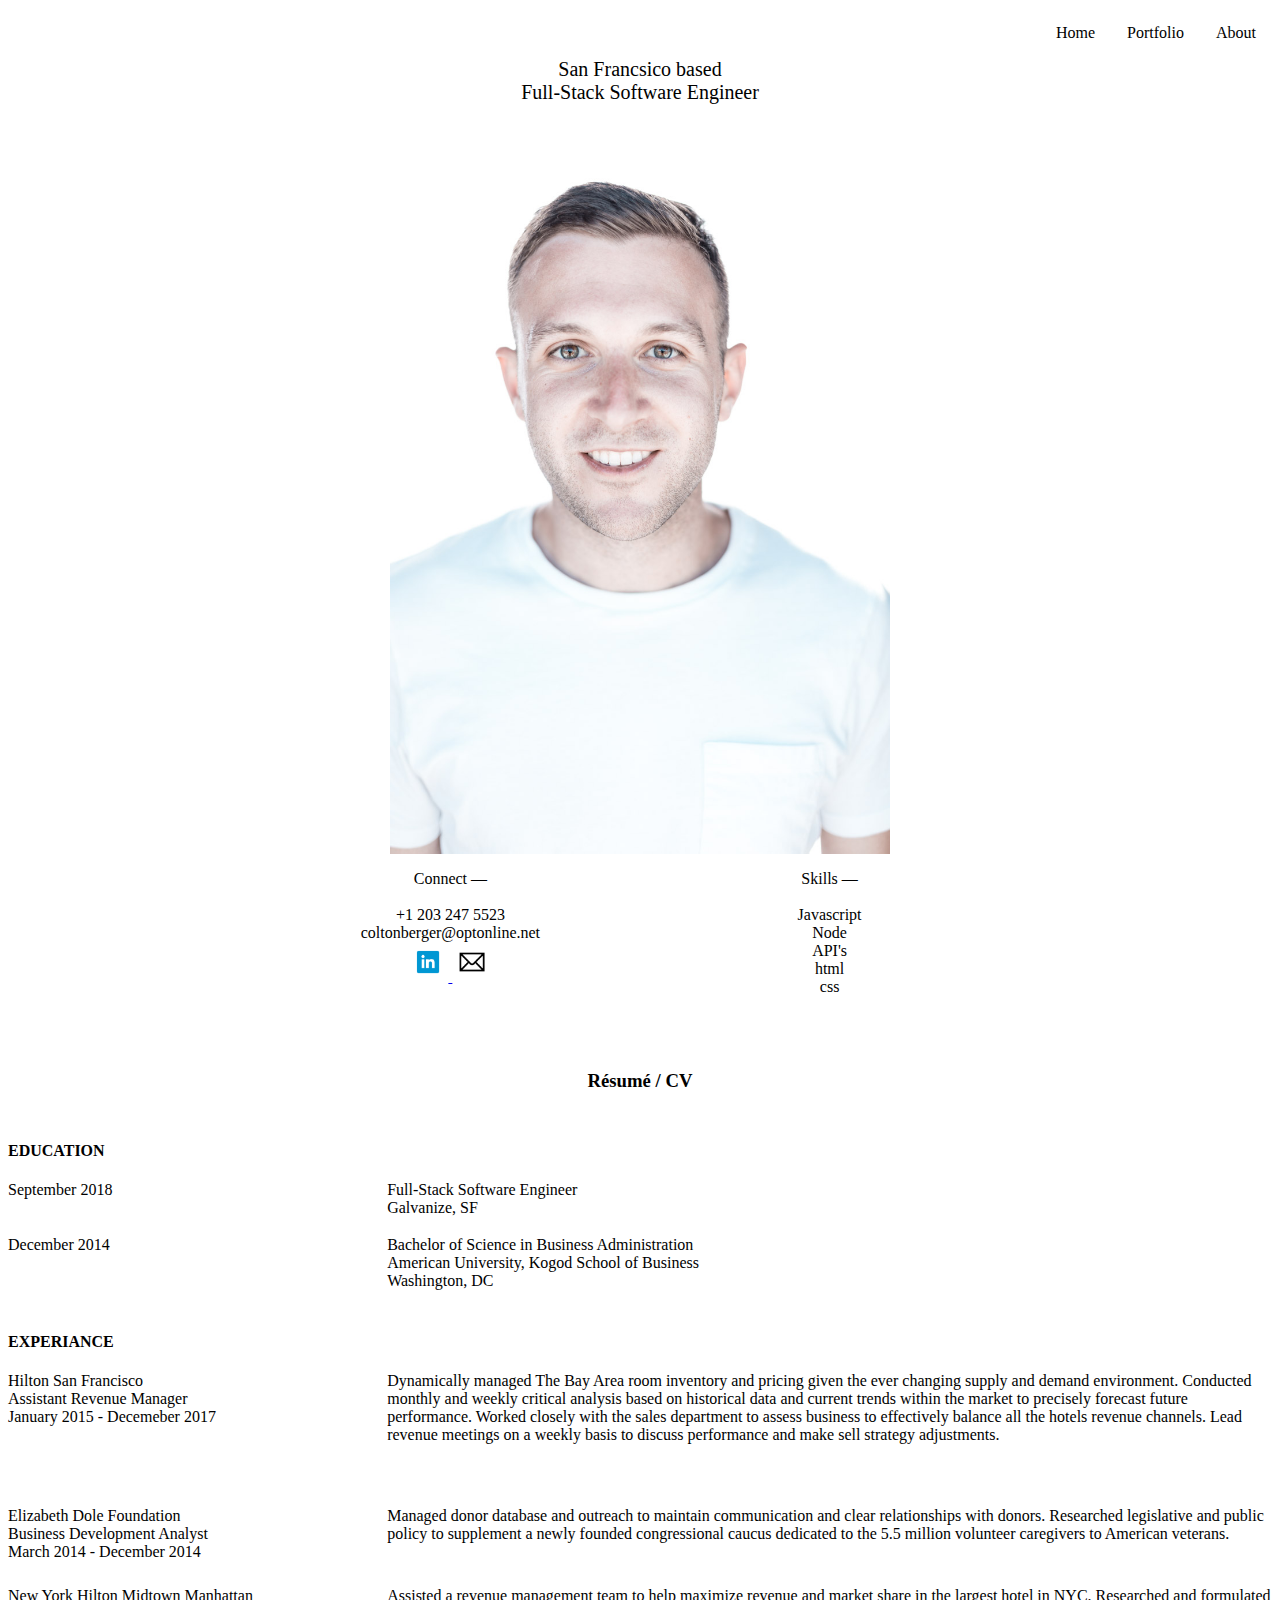
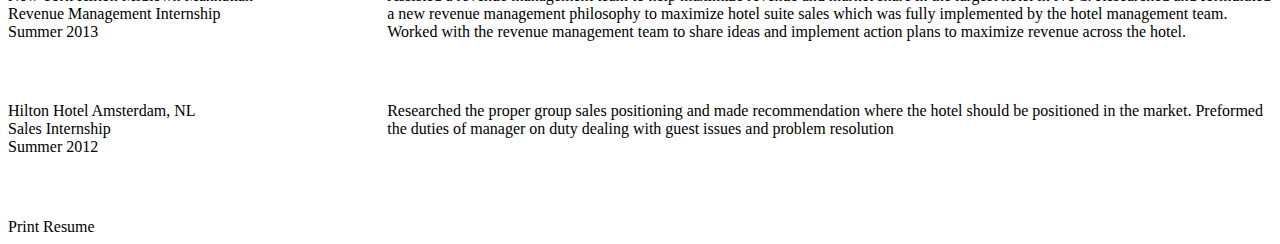
<file: index.html>
<!DOCTYPE html>
<html lang="en">
  <head>
    <meta charset="utf-8">
    <title>Colton Berger</title>
    <link rel="stylesheet" href="index.css">
  </head>
  <body>
  <div id=navagation>
    <ul>
      <li><a href="about.html">About</a></li>
      <li><a href="portfolio.html">Portfolio</a></li>
      <li><a href="home.html">Home</a></li>
    </ul>
  </div>

  <div id="title">
    San Francsico based<br>
    Full-Stack Software Engineer
  </div>

  <div id="pictureOfMe">
    <img src="./Picture/IMG_9228.jpg" alt="face" height="750" width="500">
  </div>
  <p></p>
  <div class="centerDiv">
    <div class="contact">
      Connect —<br> <br>
      +1 203 247 5523<br>
      coltonberger@optonline.net<br>
      <a href="https://www.linkedin.com/in/colton-berger-7b28897b/">
        <img src="./Picture/linkedIn_logo.png" alt="icon" height="40" width="40">
      </a>
      <a href="mailto:coltonberger@optonline.net">
        <img src="./Picture/email_icon.png" alt="icon" height="40" width="40">
      </a>
    </div>
    <div class="skills">
      Skills —<br><br>
      Javascript<br>
      Node<br>
      API's<br>
      html<br>
      css
    </div>
  </div>
  <p></p>
  <div id=resumeTitle>
    <h3>Résumé / CV</h3>
  </div>
  <sec>
  <div id=educationTitle>
    <h4> EDUCATION <h4>
  </div>
  <div class="galvanize">
		<div class="date1">
      September 2018
		</div>
		<div class="galvanizeDescription">
      Full-Stack Software Engineer<br>
      Galvanize, SF
		</div>
	</div>

  <div class="americanUni">
		<div class="date2">
      December 2014
		</div>
		<div class="americanDescription">
      Bachelor of Science in Business Administration<br>
      American University, Kogod School of Business<br>
      Washington, DC
		</div>
	</div>


  <div id=experianceTitle>
    <h4> EXPERIANCE <h4>
  </div>

  <div class="hiltonSF">
    <div class="hiltonRevenue">
      Hilton San Francisco<br>
      Assistant Revenue Manager<br>
      January 2015 - Decemeber 2017<br>
    </div>
    <div class="revenueDiscription">
      Dynamically managed The Bay Area room inventory and pricing given the ever changing supply and demand environment. Conducted monthly and weekly critical analysis based on historical data and current trends within the market to precisely forecast future performance. Worked closely with the sales department to assess business to effectively balance all the hotels revenue channels. Lead revenue meetings on a weekly basis to discuss performance and make sell strategy adjustments.
    </div>
  </div>

  <div class="Edole">
    <div class="doleJob">
      Elizabeth Dole Foundation<br>
      Business Development Analyst<br>
      March 2014 - December 2014
    </div>
    <div class="doleDiscription">
      Managed donor database and outreach to maintain communication and clear relationships with donors. Researched legislative and public policy to supplement a newly founded congressional caucus dedicated to the 5.5 million volunteer caregivers to American veterans.
    </div>
  </div>

  <div class="hiltonNY">
    <div class="nyHiltonJob">
      New York Hilton Midtown Manhattan<br>
      Revenue Management Internship<br>
      Summer 2013
    </div>
    <div class="nyDescription">
      Assisted a revenue management team to help maximize revenue and market share in the largest hotel in NYC. Researched and formulated a new revenue management philosophy to maximize hotel suite sales which was fully implemented by the hotel management team. Worked with the revenue management team to share ideas and implement action plans to maximize revenue across the hotel.
    </div>
  </div>

  <div class="amsterdamJob">
    <div class="saleJob">
      Hilton Hotel Amsterdam, NL<br>
      Sales Internship<br>
      Summer 2012
    </div>
    <div class="saleDescription">
      Researched the proper group sales positioning and made recommendation where the hotel should be positioned in the market. Preformed the duties of manager on duty dealing with guest issues and problem resolution
    </div>
  </div>
  <p></p>
  </sec>
  <div class="printer">
    Print Resume
  </div>
</body>
</html>
</file>
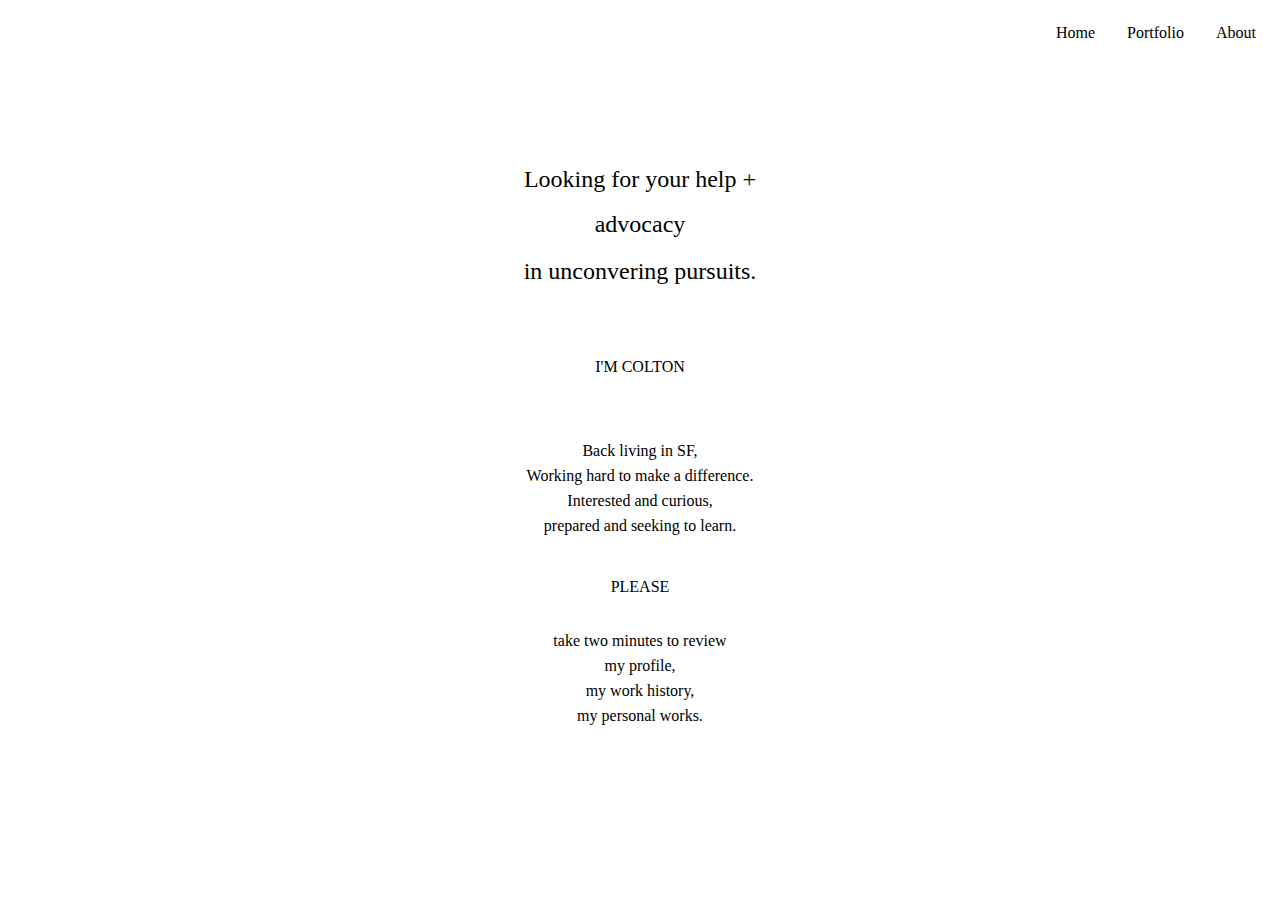
<file: home.html>
<!DOCTYPE html>
<html lang="en">
  <head>
    <meta charset="utf-8">
    <title>Colton Berger</title>
    <link rel="stylesheet" href="index.css">
  </head>
  <div id=navagation>
  <body>
    <ul>
      <li><a href="about.html">About</a></li>
      <li><a href="portfolio.html">Portfolio</a></li>
      <li><a href="home.html">Home</a></li>
    </ul>
  <div class="div0">
  </div>
  <div class="div1">
    <font size="5">Looking for your help +</font><br>
    <font size="5">advocacy</font>
	</div>
	<div class="div2">
    <font size="5">in unconvering pursuits.</font>
	</div>
	<div class="div3">
    I'M COLTON
	</div>
  <div class="div4">
    Back living in SF,<br>
    Working hard to make a difference.<br>
    Interested and curious,<br>
    prepared and seeking to learn.<br>
	</div>
  <div class="div5">
    PLEASE
	</div>
  <div class="div6">
    take two minutes to review<br>
    my profile,<br>
    my work history,<br>
    my personal works.<br>
	</div>
  </body>
  </div>
</html>
</file>
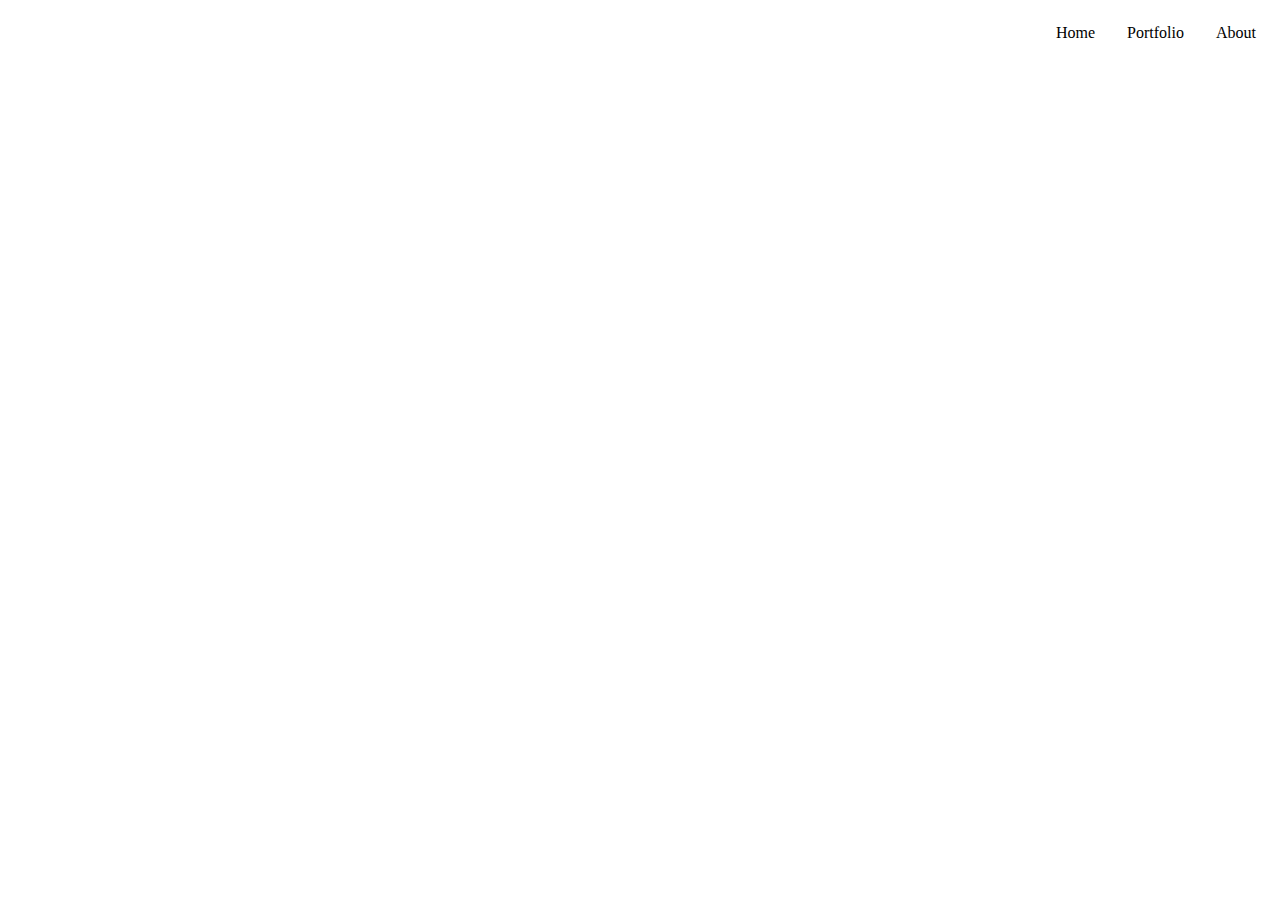
<file: portfolio.html>
<!DOCTYPE html>
<html lang="en">
  <head>
    <meta charset="utf-8">
    <title>Colton Berger</title>
    <link rel="stylesheet" href="index.css">
  </head>
  <body>
  <div id=navagation>
    <ul>
      <li><a href="about.html">About</a></li>
      <li><a href="portfolio.html">Portfolio</a></li>
      <li><a href="home.html">Home</a></li>
    </ul>
  </div>
</html>
</file>
<file: index.css>
body {
  font-family: Verdana
}
.div0{
  width: 30%;
  height:100px;
  margin: 0 auto;
}

.div1{
  text-align: center;
  vertical-align: middle;
  width: 30%;
  height:100px;
  margin: 0 auto;
  line-height: 43px
}
.div2{
  text-align: center;
  vertical-align: middle;
  width: 30%;
  height:100px;
  margin: 0 auto;
}
.div3{
  text-align: center;
  vertical-align: middle;
  width: 30%;
  height:80px;
  margin: 0 auto;
}
.div4{
  text-align: center;
  vertical-align: middle;
  width: 30%;
  height:140px;
  margin: 0 auto;
  line-height: 25px
}
.div5{
  text-align: center;
  vertical-align: middle;
  width: 30%;
  height:50px;
  margin: 0 auto;
}
.div6{
  text-align: center;
  vertical-align: middle;
  width: 30%;
  height:100px;
  margin: 0 auto;
  line-height: 25px
}

ul {
    list-style-type: none;
    margin: 0;
    padding: 0;
    overflow: hidden;
}

li {
    float: right;
}

li a {
    display: block;
    color: black;
    text-align: center;
    padding: 16px;
    text-decoration: none;
}

li a:hover {
    background-color: #f0f0f5;
}

#title {
  text-align: center
}
#title{
  font-weight: 500;
  font-size: 20px
}

#pictureOfMe {
    margin: 0 auto;
    width: 500px;
    height: 750px;
  }

.centerDiv{
		width: 60%;
		height:150px;
		margin: 0 auto;
	}

	.contact{
		width: 50%;
		height:150px;
		float:left;
    text-align: center;
    vertical-align: middle;
	}

	.skills{
		width: 50%;
		height:150px;
		float:left;
    text-align: center;
    vertical-align: middle;
	}

#resumeTitle{
  text-align: center;
  margin-top: 50px
}

#resumeTitle{
  margin-bottom: 50px
}

.galvanize{
  width: 100%;
  height:55px;
  margin: 0 auto;
}

.date1{
  width: 30%;
  height:45px;
  float:left;
}

.galvanizeDescription{
  width: 30%;
  height:45px;
  float:left;
}

.americanUni{
  width: 100%;
  height:75px;
  margin: 0 auto;
}

.date2{
  width: 30%;
  height:65px;
  float:left;
}

.americanDescription{
  width: 50%;
  height:65px;
  float:left;
}

.hiltonSF{
  width: 100%;
  height:135px;
  margin: 0 auto;
}
.hiltonRevenue{
  width: 30%;
  height:120px;
  float:left;
}
.revenueDiscription{
  width: 70%;
  height:120px;
  float:left;
}

.Edole{
  width: 100%;
  height:80px;
  margin: 0 auto;
}

.doleJob{
  width: 30%;
  height:65px;
  float:left;
}

.doleDiscription{
  width: 70%;
  height:65px;
  float:left;
}

.hiltonNY{
  width: 100%;
  height:115px;
  margin: 0 auto;
}

.nyHiltonJob{
  width: 30%;
  height:100px;
  float:left;
}

.nyDescription{
  width: 70%;
  height:100px;
  float:left;
}

.amsterdamJob{
  width: 100%;
  height:100px;
  margin: 0 auto;
}

.saleJob{
  width: 30%;
  height:80px;
  float:left;
}

.saleDescription{
  width: 70%;
  height:80px;
  float:left;
}
</file>
